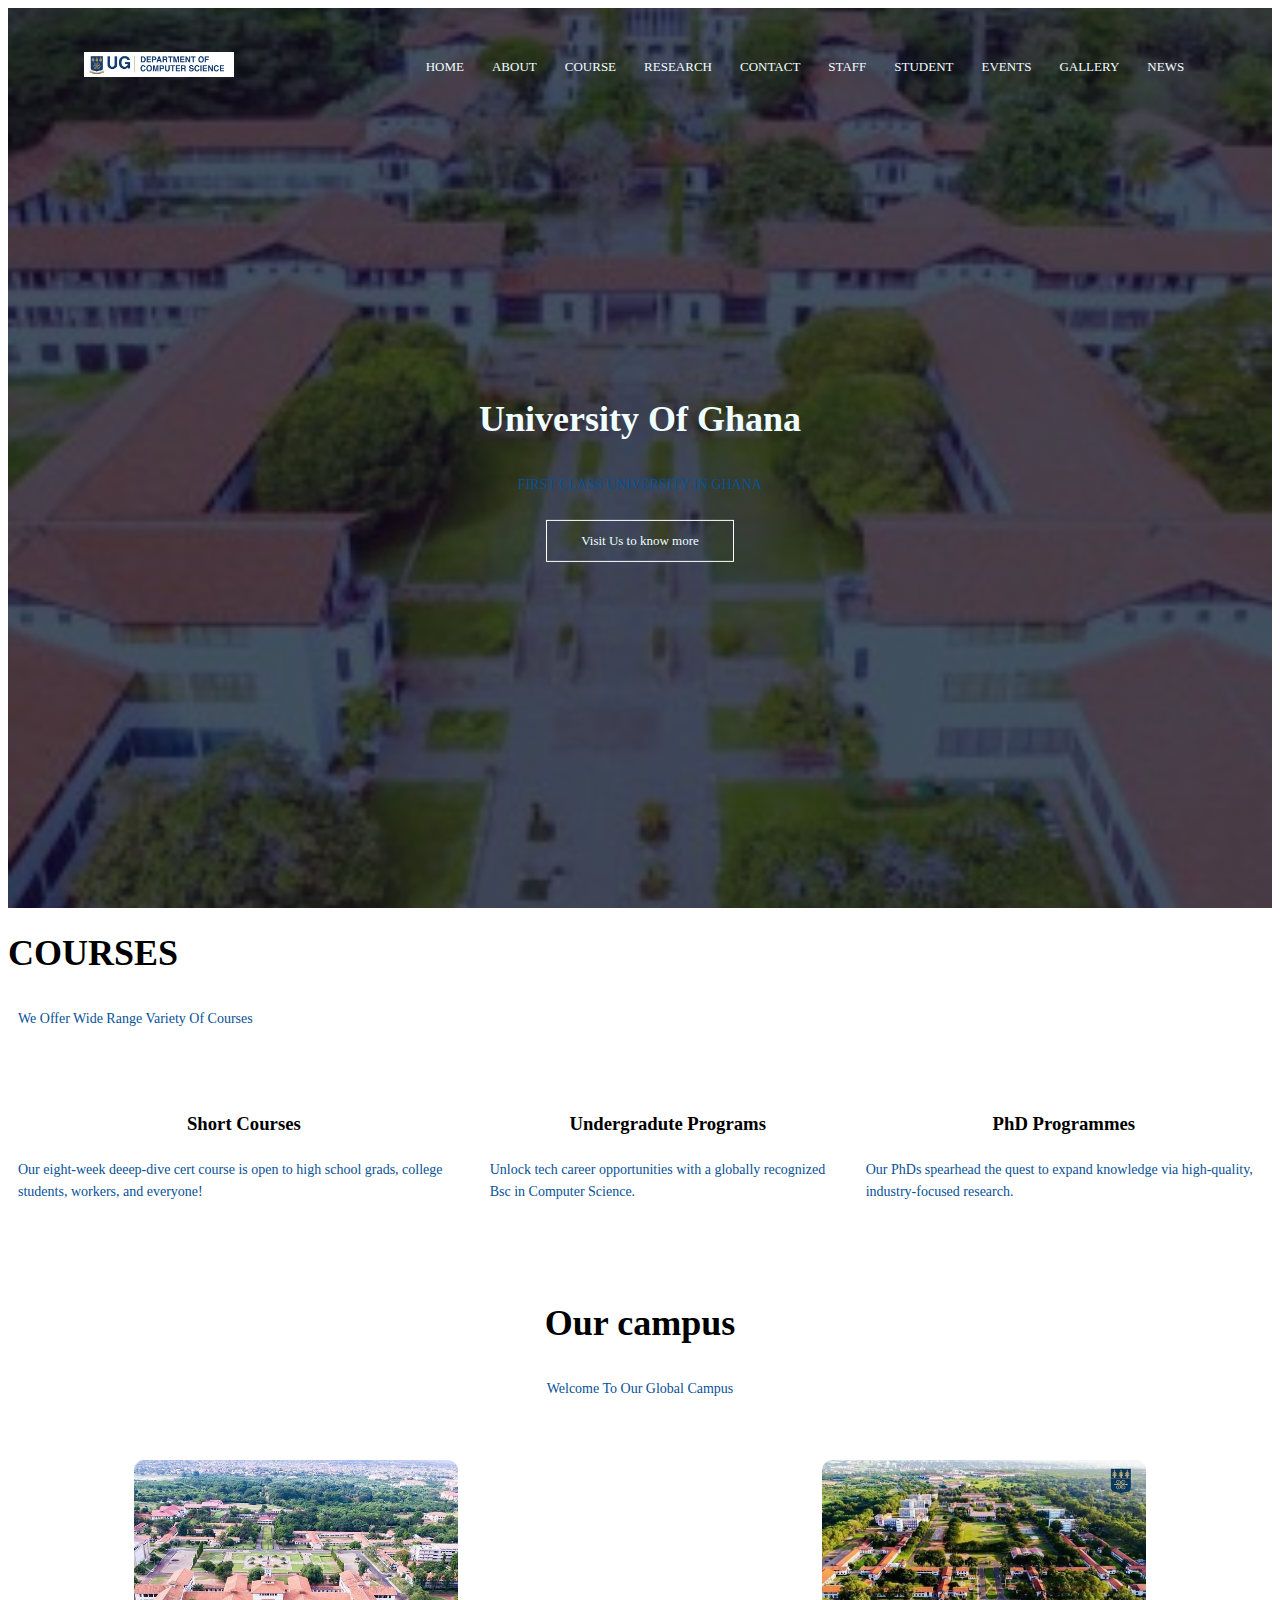
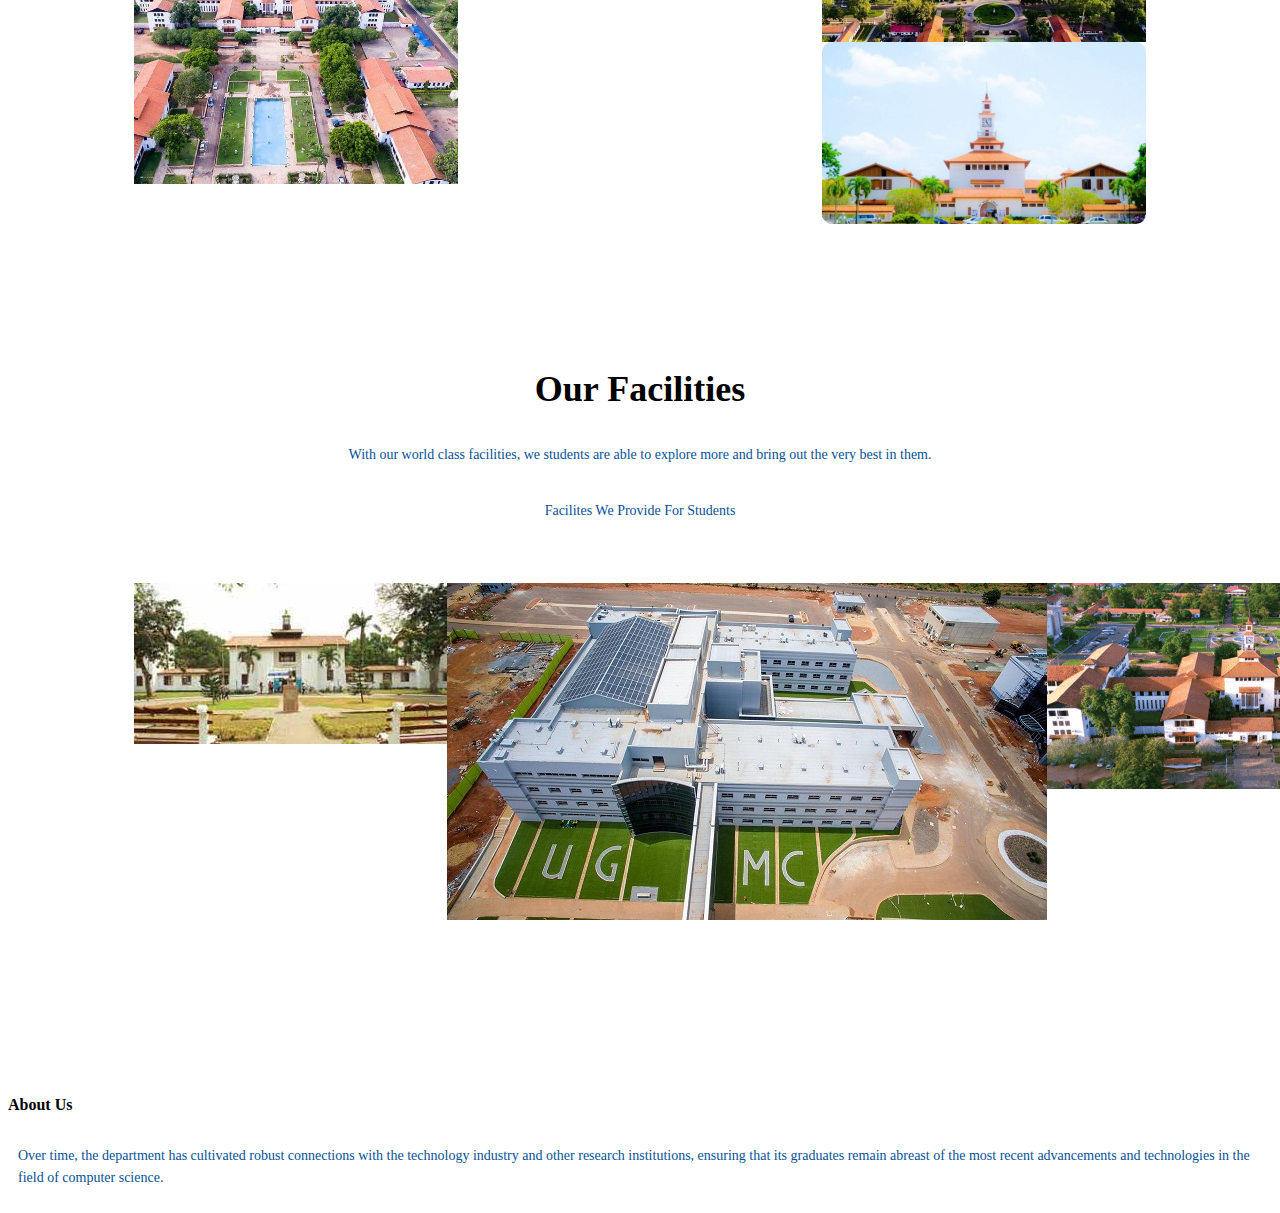
<file: INDEX.html>
<!DOCTYPE html>
<html>
    <head>
        <meta name="viewpoint" content="width=device-width, intial-scales=1.0">
        <title>UNIVERSITY OF GHANA WEBSITE</title>
        <link rel="stylesheet" href="style.css">
    </head>
    <body>
        <section class="header">
            <nav>
                <a href="INDEX.html"><img src="cs department.png"></a>
                <div class="nav-links">
                    <ul>
                        <li><a href="INDEX.html">HOME</a></li>
                        <li><a href="ABOUT.html">ABOUT</a></li>
                        <li><a href="COURSE.html">COURSE</a></li>
                        <li><a href="RESEARCH.html">RESEARCH</a></li>
                        <li><a href="CONTACT.html">CONTACT</a></li>
                        <li><a href="STAFF.html">STAFF</a></li>
                        <li><a href="STUDENTS.html">STUDENT</a></li>
                        <li><a href="EVENT.html">EVENTS</a></li>
                        <li><a href="GALLERY.html">GALLERY</a></li>
                        <li><a href="NEWS.html">NEWS</a></li>
                    </ul>
                </div>
            </nav>
            <div class="text-box">
                <h1>University Of Ghana</h1>
                <p>FIRST CLASS UNIVERSITY IN GHANA</p>
                <a href="" class="hero-btn">Visit Us to know more</a>
            </div>
        </section>
        <section class="COURSE">
            <h1>COURSES</h1>
            <p>We Offer Wide Range Variety Of Courses</p>
            <div class="row">
                <div class="Course-Col">
                    <h3>Short Courses</h3>
                    <P>Our eight-week deeep-dive cert course is open to high school grads, college students, workers, and everyone!</P>
                </div>
                <div class="Course-Col">
                    <h3>Undergradute Programs</h3>
                    <p>Unlock tech career opportunities with a globally recognized Bsc in Computer Science.</p>
                </div>
                <div class="Course-Col">
                    <h3>PhD Programmes</h3>
                    <p>Our PhDs spearhead the quest to expand knowledge via high-quality, industry-focused research.</p>
                </div>
            </div>
        </section>
        <section class="campus">
            <h1>Our campus</h1>
            <p>Welcome To Our Global Campus</p>
            <div class="row">
                <div class="campus-col">
                    <img src="campus1.jpg" alt="">
                    <div class="layer">
                        <h3>LEGON</h3>
                    </div>
                </div>
                <div class="campus-col">
                    <img src="The-University-of-Ghana.jpg" alt="">
                    <div class="layer">
                        <h3>LEGON</h3>
                    </div>
                <div class="campus-col">
                    <img src="University-of-Ghana-Legon.jpg" alt=""> 
                    <div class="layer">
                        <h3>LEGON</h3>
                    </div>
                </div>
            </div>
        </section>
    <section class="facilities">
        <h1>Our Facilities</h1>
        <P>With our world class facilities, we students are able to explore more and bring out the very best in them.</P>
        <p>Facilites We Provide For Students</p>
        <div class="row">
            <div class="facilities-col">
                <img src="images1.jpg">
            </div>
            <div class="facilities-col">
                <img src="ugmceee.jpg">
            </div>
            <div class="facilities-col">
                <img src="facilities1.png">
            </div>
        </div>
    </section>
    <section class="footer">
        <h4 >About Us</h4>
        <P>Over time, the department has cultivated robust connections with the technology industry and other research institutions, ensuring that its graduates remain abreast of the most recent advancements and technologies in the field of computer science.</P>
    </section>
    </body>
</html>
</file>
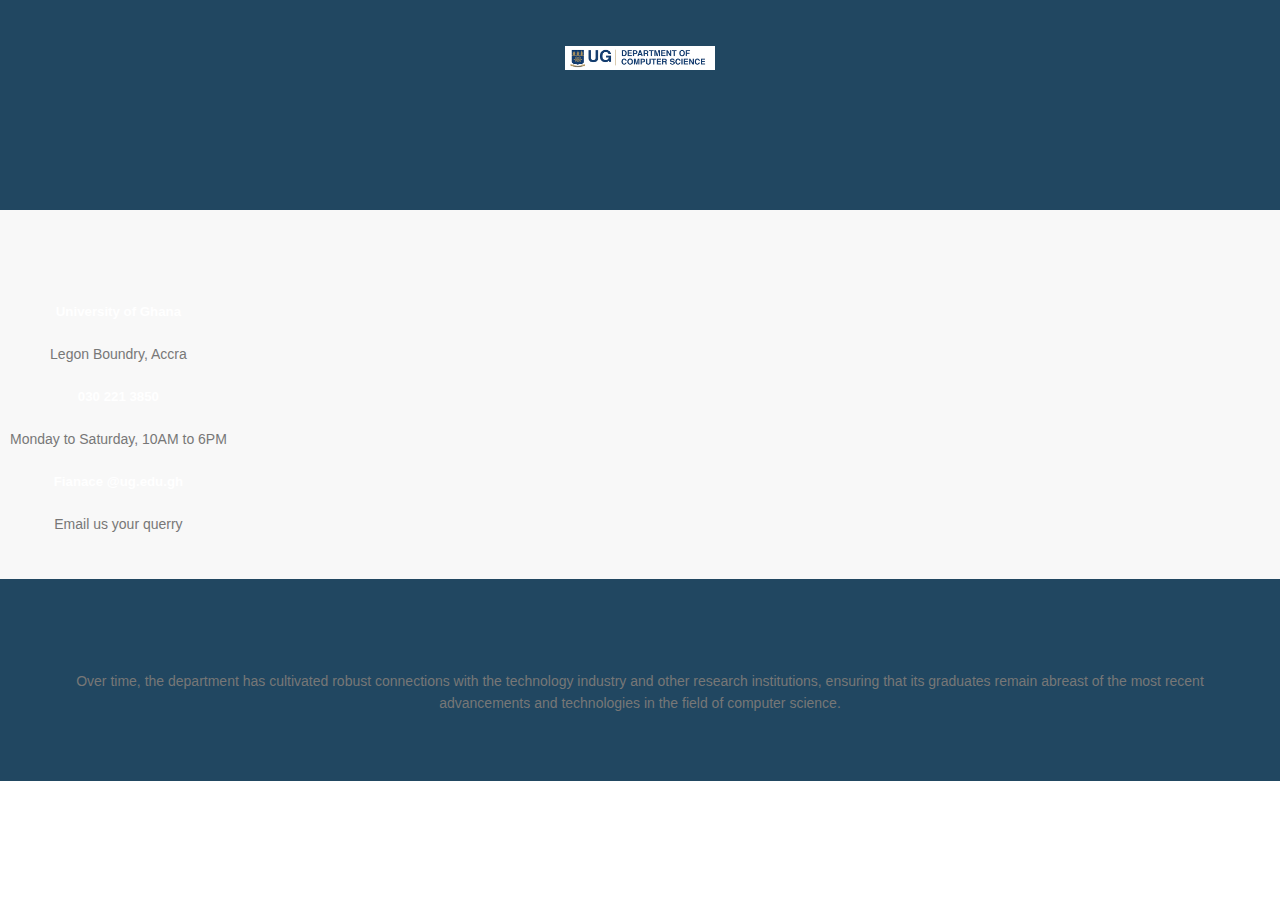
<file: CONTACT.html>
<!DOCTYPE html>
<html>
    <head>
        <meta name = "viewpoint" content="width=device-width, initial-scale=1.0">
        <title>University of Ghana website </title>
        <link rel="stylesheet"href="style.css">
        <link rel="stylesheet" href="https://cdnjs.cloudflare.com/ajax/libs/font-awesome/6.4.2/css/all.min.css" integrity="sha512-z3gLpd7yknf1YoNbCzqRKc4qyor8gaKU1qmn+CShxbuBusANI9QpRohGBreCFkKxLhei6S9CQXFEbbKuqLg0DA==" crossorigin="anonymous" referrerpolicy="no-referrer" />
    </head>
    <body>
        <style>
            body {
    font-family: 'Arial', sans-serif;
    margin: 0;
    padding: 0;
    box-sizing: border-box;
}

.sub-header3 {
    background-color: #214761; 
    color: white;
    text-align: center;
    padding: 20px 0;
}

.sub-header3 nav {
    display: inline-block;
}


.contact-us {
    background-color: #f8f8f8; 
    padding: 20px 0;
}

.contact-col {
    text-align: center;
    color: white;
}

.contact-col i {
    color: #214761; 
    font-size: 24px;
}

.contact-col h5 {
    margin: 10px 0;
}

.footer {
    background-color: #214761; 
    color: white;
    padding: 20px;
    text-align: center;
}

.icons i {
    margin: 0 10px;
    font-size: 20px;
}


h1, h4 {
    color: #214761; 
}

.contact-us p, .footer p {
    color: #777; 
}

        </style>

        <section class="sub-header3">
<nav>
    <a href="index.html"><img src="cs department.png"></a>
</nav>
    <h1>Contact Us</h1>
        </section>


        <section class="contact-us">
            <div class="row">
                <div class="contact-col">
                    <div>
                        <i class="fa-solid fa-house"></i>
                        <span>
                            <h5>University of Ghana</h5>
                            <p>Legon Boundry, Accra</p>
                        </span>
                </div>
                <div>
                    <i class="fa-solid fa-phone"></i>
                    <span>
                        <h5>030 221 3850</h5>
                        <p>Monday to Saturday, 10AM to 6PM</p>
                    </span>
            </div>
            <div>
                <i class="fa-solid fa-envelope"></i>
                <span>
                    <h5>Fianace @ug.edu.gh</h5>
                    <p>Email us your querry</p>
                </span>
        </div>
                <div class="contact-col">

            </div>
        </section>



        <section class="footer">
            <h4>About Us</h4>
            <p>Over time, the department has cultivated robust connections with the technology industry and other research institutions, ensuring that its graduates remain abreast of the most recent advancements and technologies in the field of computer science.</p>
            <div class="icons">
                <i class="fa-brands fa-x-twitter"></i>
                <i class="fa-brands fa-facebook"></i>
                <i class="fa-brands fa-instagram"></i>
                <i class="fa-brands fa-linkedin"></i>
            </div>
        </section>
            </body>
        </html>
</file>
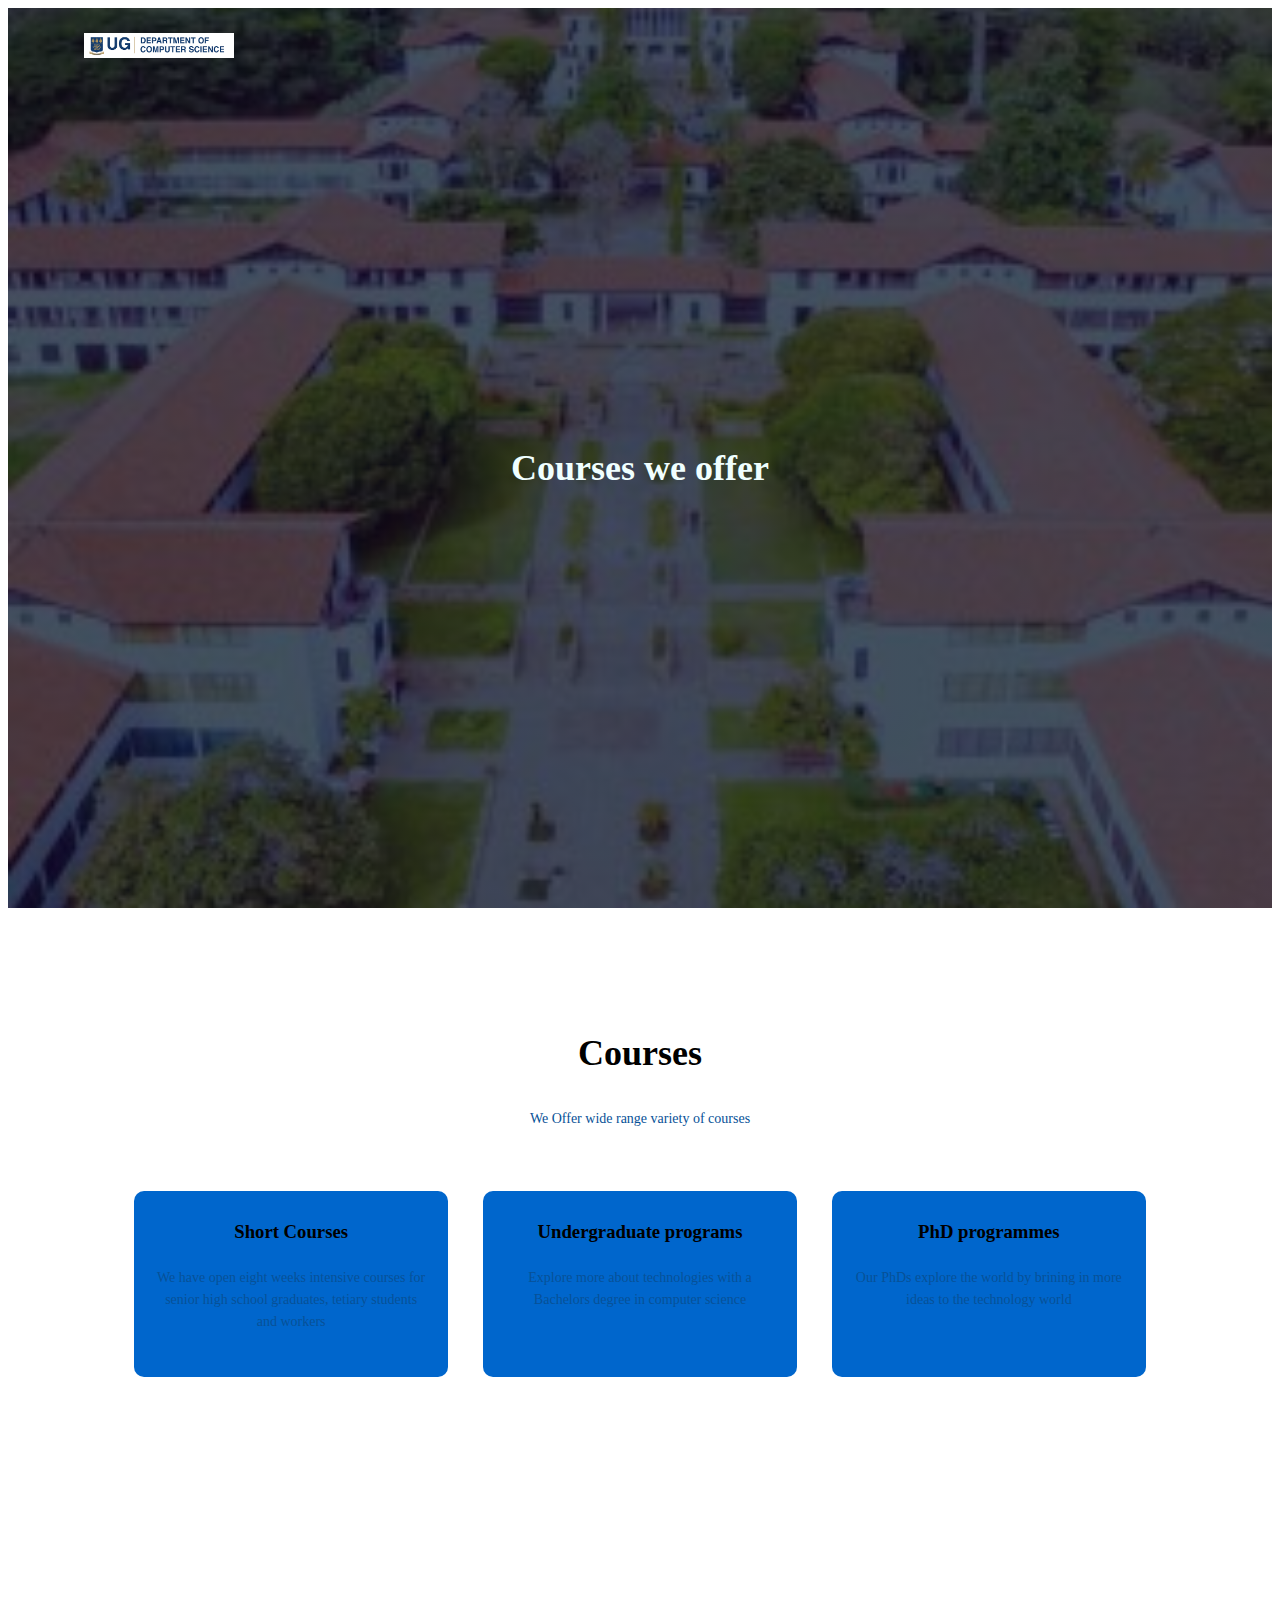
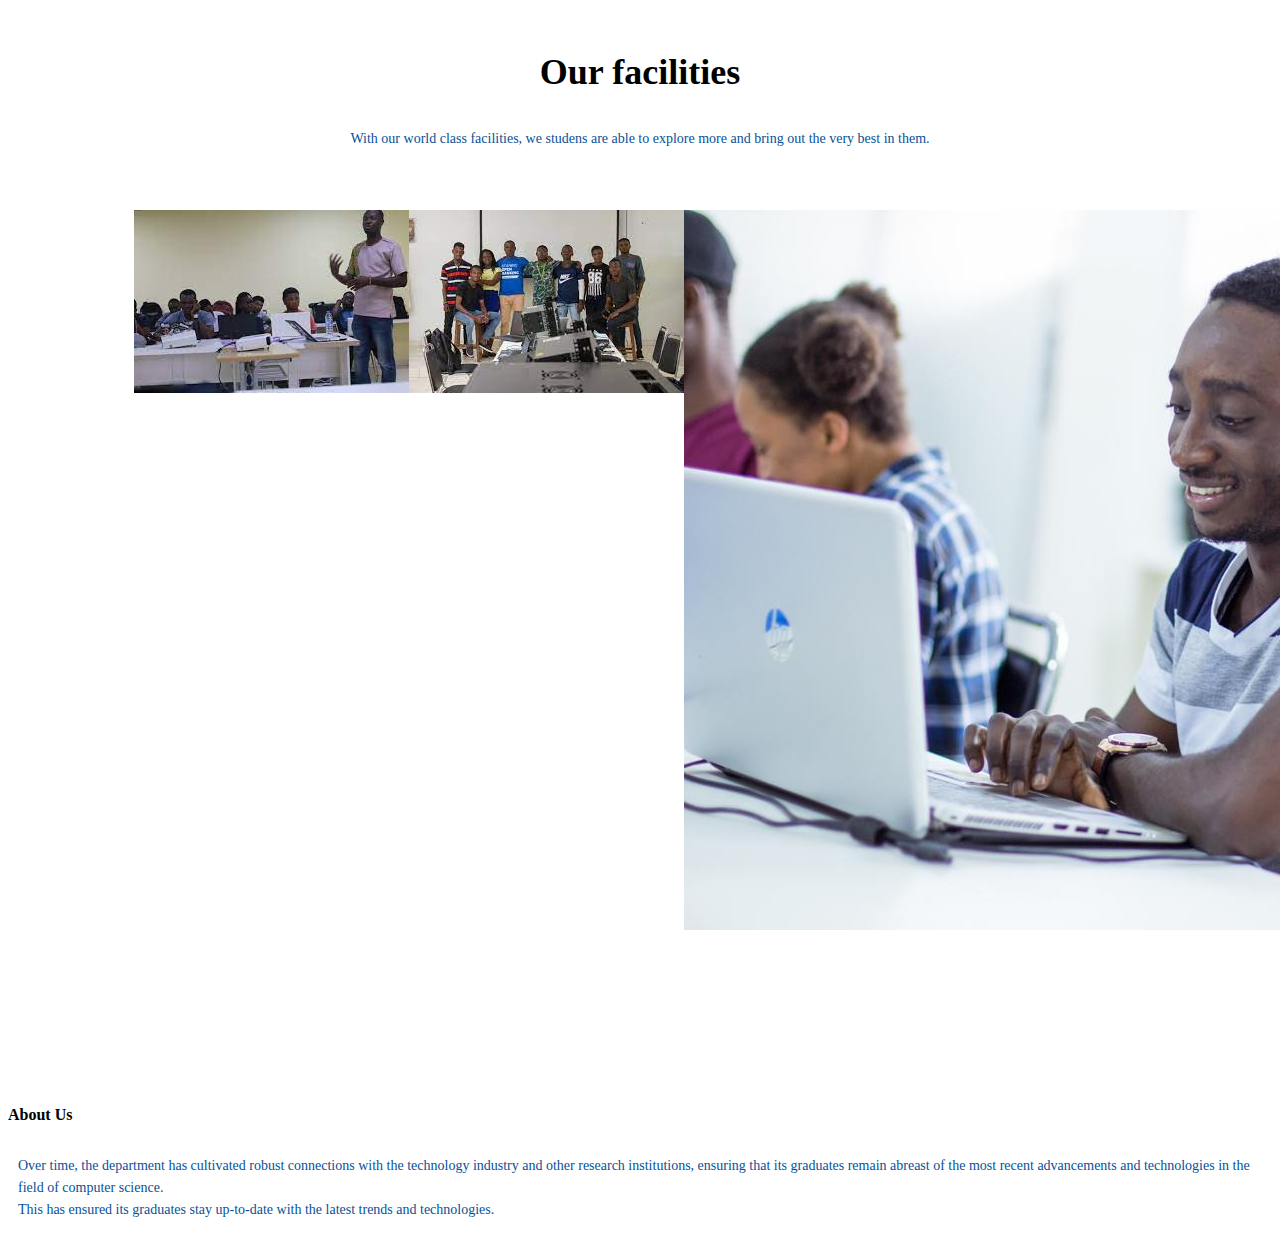
<file: COURSE.html>
<!DOCTYPE html>
<html>
    <head>
        <meta name = "viewpoint" content="width=device-width, initial-scale=1.0">
        <title>University of Ghana website </title>
        <link rel="stylesheet"href="style.css">
        
        <link rel="stylesheet" href="https://cdnjs.cloudflare.com/ajax/libs/font-awesome/6.4.2/css/all.min.css" integrity="sha512-z3gLpd7yknf1YoNbCzqRKc4qyor8gaKU1qmn+CShxbuBusANI9QpRohGBreCFkKxLhei6S9CQXFEbbKuqLg0DA==" crossorigin="anonymous" referrerpolicy="no-referrer" />
    </head>
    <body>


        <section class="header">
<nav>
    <a href="index.html"><img src="cs department.png"></a>
</nav>
<div class="text-box">
    <h1>Courses we offer</h1>

</div>
        </section>




    </section>
    <section class="Course">
        <h1>Courses</h1>
        <p>We Offer wide range variety of courses</p>

        <div class="row">
            <div class="Course-col">
            <h3>Short Courses</h3>
            <p>We have open eight weeks intensive courses for senior high school graduates, tetiary students and workers</p>
            </div>
            <div class="Course-col">
                <h3>Undergraduate programs</h3>
                <p>Explore more about technologies with a Bachelors degree in computer science </p>
                </div>
                <div class="Course-col">
                    <h3>PhD programmes </h3>
                    <p>Our PhDs explore the world by brining in more ideas to the technology world</p>
                    </div>
        </div>
    </section>



    <section class="facilities">
        <h1>Our facilities</h1>
        <p>With our world class facilities, we studens are able to explore more and bring out the very best in them.</p>
        <div class="row">
            <div class="facilities-col">
                <img src="image1.jpg">
            </div>
            <div class="facilities-col">
                <img src="image2.jpg">
            </div>
            <div class="facilities-col">
                <img src="image3.jpeg">
            </div>
        </div>
    </section>


        <section class="footer">
            <h4>About Us</h4>
            <p>Over time, the department has cultivated robust connections with the technology industry and other research institutions, ensuring that its graduates remain abreast of the most recent advancements and technologies in the field of computer science.<br>This has ensured its graduates stay up-to-date with the latest trends and technologies.</p>
            <div class="icons">
                <i class="fa-brands fa-x-twitter"></i>
                <i class="fa-brands fa-facebook"></i>
                <i class="fa-brands fa-instagram"></i>
                <i class="fa-brands fa-linkedin"></i>            </div>
        </section>
            </body>
        </html>
</file>
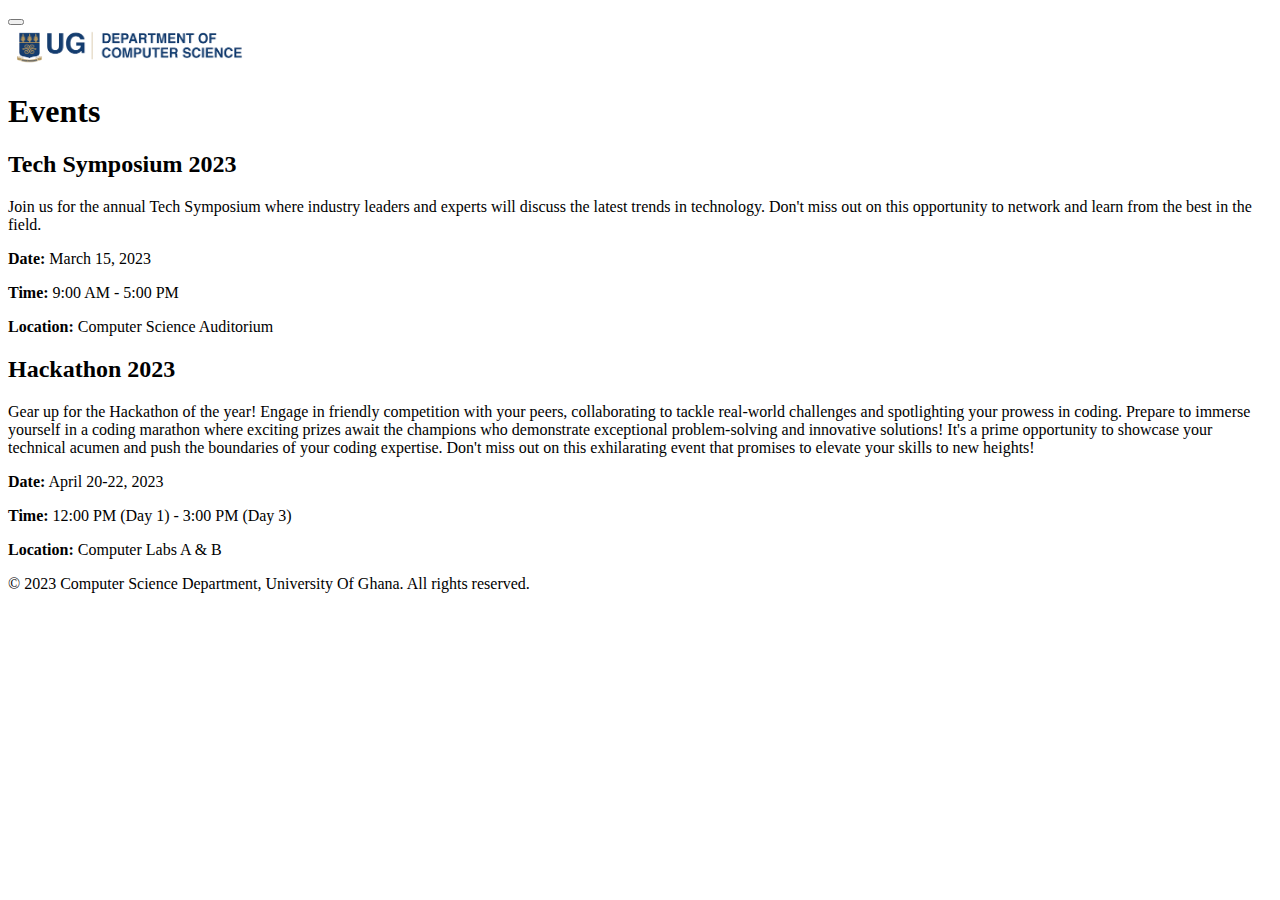
<file: EVENT.html>
<!DOCTYPE html>
<html lang="en">
<head>
    <meta charset="UTF-8">
    <meta name="viewport" content="width=device-width, initial-scale=1.0, shrink-to-fit=no">
    <meta name="description" content="Department Of Computer Science University Of Ghana, Legon - Events">
    <meta name="keywords" content="Department Of Computer Science University Of Ghana, Legon, Events">   
    <title>UG | Department Of Computer Science - Events</title>
</head>
<body>
    <button type="button" id="mobile-nav-toggle">
        <i class="lnr lnr-menu"></i>
    </button>
    <header id="header" class="header-scrolled">
        <div class="header-top">
            <div class="container">
                <div class="row text-center"></div>
            </div>
        </div>
        <div class="container main menu">
            <div class="row align-items center justify-content-between d-flex">
                <div id="logo">
                    <a href="cs department.png">
                        <img src="cs department.png" style="width: 250px;" alt="Department Logo">
                    </a>
                </div>
            </div>
        </div>
    </header>

    <section class="banner-area relative about-banner" id="home">
        <div class="overlay overlay-bg"></div>
        <div class="container">
            <div class="row d-flex align-items-center justify-content-between">
                <div class="about-content col-lg-12">
                    <h1 class="text-white">Events</h1>
                    <p class="text-white link-nav">
                        <span class="lnr lnr-arrow-right"></span>
                    </p>
                </div>
            </div>
        </div>
    </section>

    <section class="info-area pb-10">
        <div class="container about-welcome">
                <h2 class="event-title">Tech Symposium 2023</h2>
                <p class="event-details">Join us for the annual Tech Symposium where industry leaders and experts will discuss the latest trends in technology. Don't miss out on this opportunity to network and learn from the best in the field.</p>
                <p class="event-details"><strong>Date:</strong> March 15, 2023</p>
                <p class="event-details"><strong>Time:</strong> 9:00 AM - 5:00 PM</p>
                <p class="event-details"><strong>Location:</strong> Computer Science Auditorium</p>
        
                <h2 class="event-title">Hackathon 2023</h2>
                <p class="event-details">Gear up for the Hackathon of the year! Engage in friendly competition with your peers, collaborating to tackle real-world challenges and spotlighting your prowess in coding. Prepare to immerse yourself in a coding marathon where exciting prizes await the champions who demonstrate exceptional problem-solving and innovative solutions! It's a prime opportunity to showcase your technical acumen and push the boundaries of your coding expertise. Don't miss out on this exhilarating event that promises to elevate your skills to new heights!</p>
                <p class="event-details"><strong>Date:</strong> April 20-22, 2023</p>
                <p class="event-details"><strong>Time:</strong> 12:00 PM (Day 1) - 3:00 PM (Day 3)</p>
                <p class="event-details"><strong>Location:</strong> Computer Labs A & B</p>
        
            <footer>
                <p>© 2023 Computer Science Department, University Of Ghana. All rights reserved.</p>
            </footer>
        </div>
    </section>
</body>
</html>
</file>
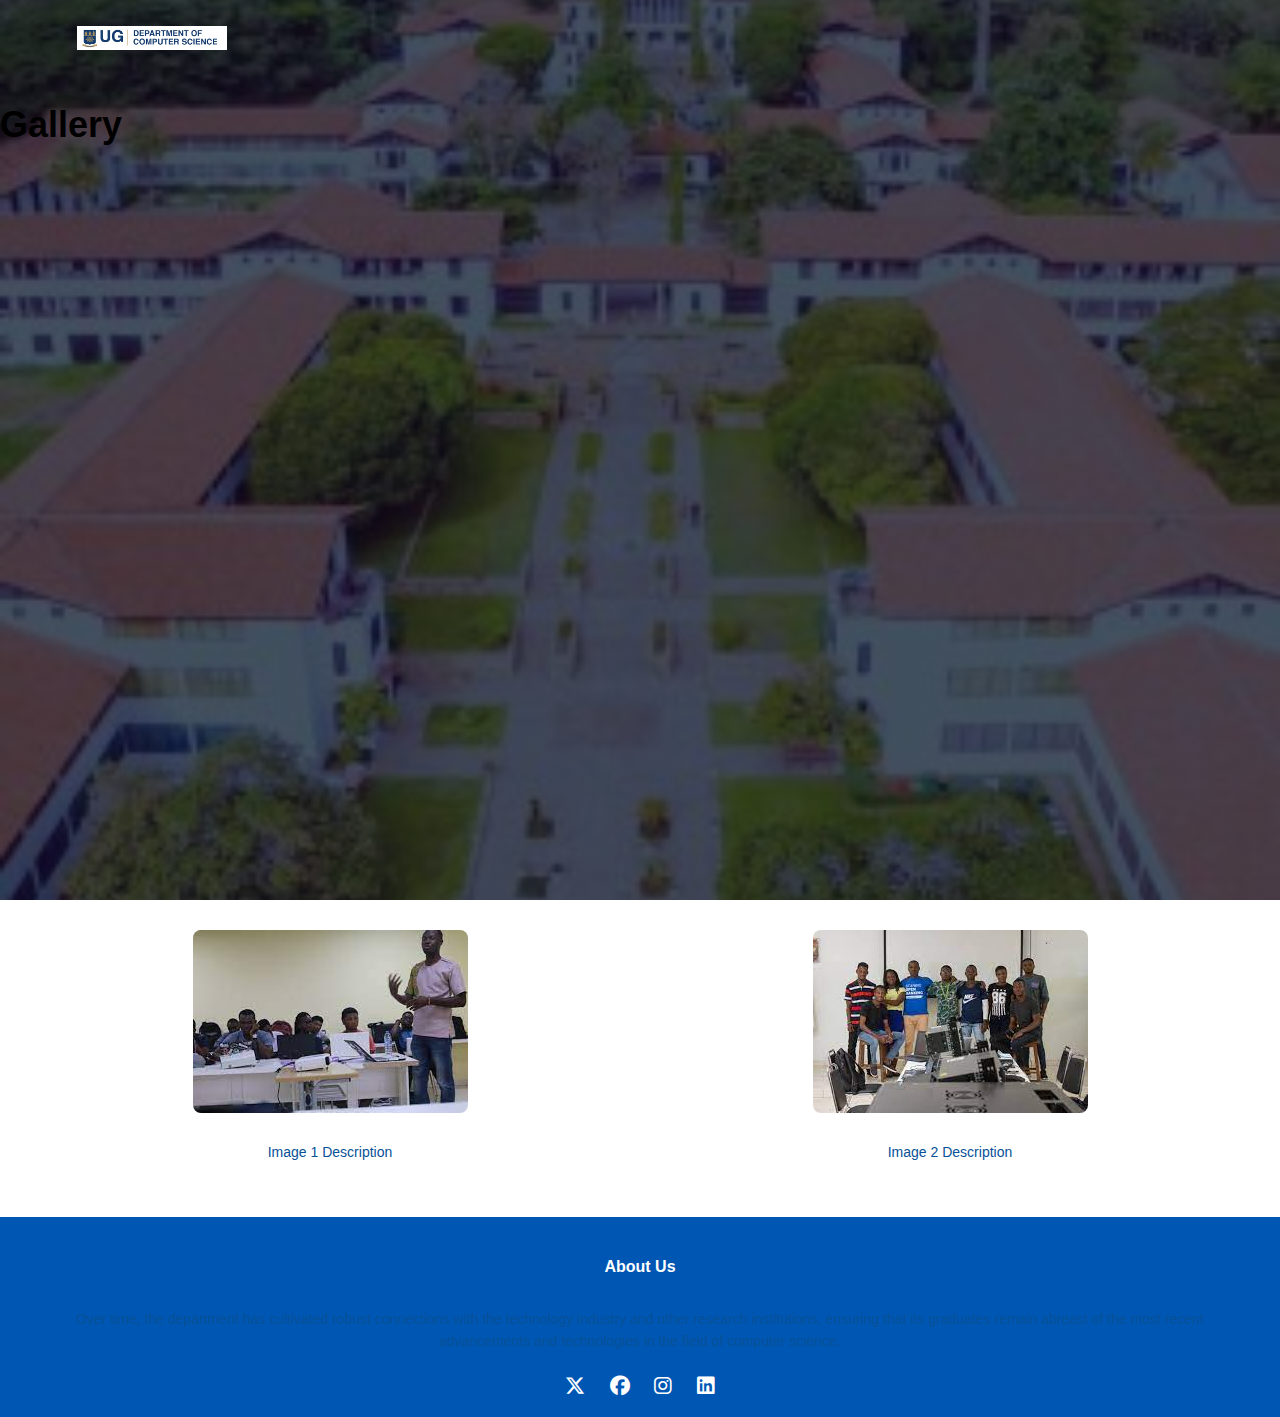
<file: GALLERY.html>
<!DOCTYPE html>
<html lang="en">
<head>
    <meta name="viewport" content="width=device-width, initial-scale=1.0">
    <title>University of Ghana Gallery</title>
    <link rel="stylesheet" href="style.css">
    <link rel="stylesheet" href="https://cdnjs.cloudflare.com/ajax/libs/font-awesome/6.4.2/css/all.min.css"/>
</head>
<body>

    <style>
        body {
    font-family: 'Arial', sans-serif;
    margin: 0;
    padding: 0;
    box-sizing: border-box;
}

.sub-header3 {
    background-color: #0056b3;
    color: rgb(27, 26, 26);
    text-align: center;
    padding: 20px 0;
}

.sub-header3 nav {
    display: inline-block;
}

.sub-header3 img {
    width: 50px;
    height: 50px;
}

.gallery {
    display: flex;
    flex-wrap: wrap;
    justify-content: space-around;
    padding: 20px;
}

.gallery-item {
    margin: 10px;
    text-align: center;
}

.gallery-item img {
    max-width: 100%;
    border-radius: 8px;
}

.footer {
    background-color: #0056b3;
    color: white;
    padding: 20px;
    text-align: center;
}

.icons i {
    margin: 0 10px;
    font-size: 20px;
}

    </style>

<section class="header">
    <nav>
        <a href="index.html"><img src="cs department.png"></a>
    </nav>
    <h1>Gallery</h1>
</section>

<section class="gallery">
    <!-- Add your gallery content here -->
    <div class="gallery-item">
        <img src="image1.jpg" alt="Image 1">
        <p>Image 1 Description</p>
    </div>
    <div class="gallery-item">
        <img src="image2.jpg" alt="Image 2">
        <p>Image 2 Description</p>
    </div>
    <!-- Add more gallery items as needed -->
</section>

<section class="footer">
    <h4>About Us</h4>
    <p>Over time, the department has cultivated robust connections with the technology industry and other research institutions, ensuring that its graduates remain abreast of the most recent advancements and technologies in the field of computer science.</p>
    <div class="icons">
        <i class="fa-brands fa-x-twitter"></i>
        <i class="fa-brands fa-facebook"></i>
        <i class="fa-brands fa-instagram"></i>
        <i class="fa-brands fa-linkedin"></i>
    </div>
</section>

</body>
</html>
</file>
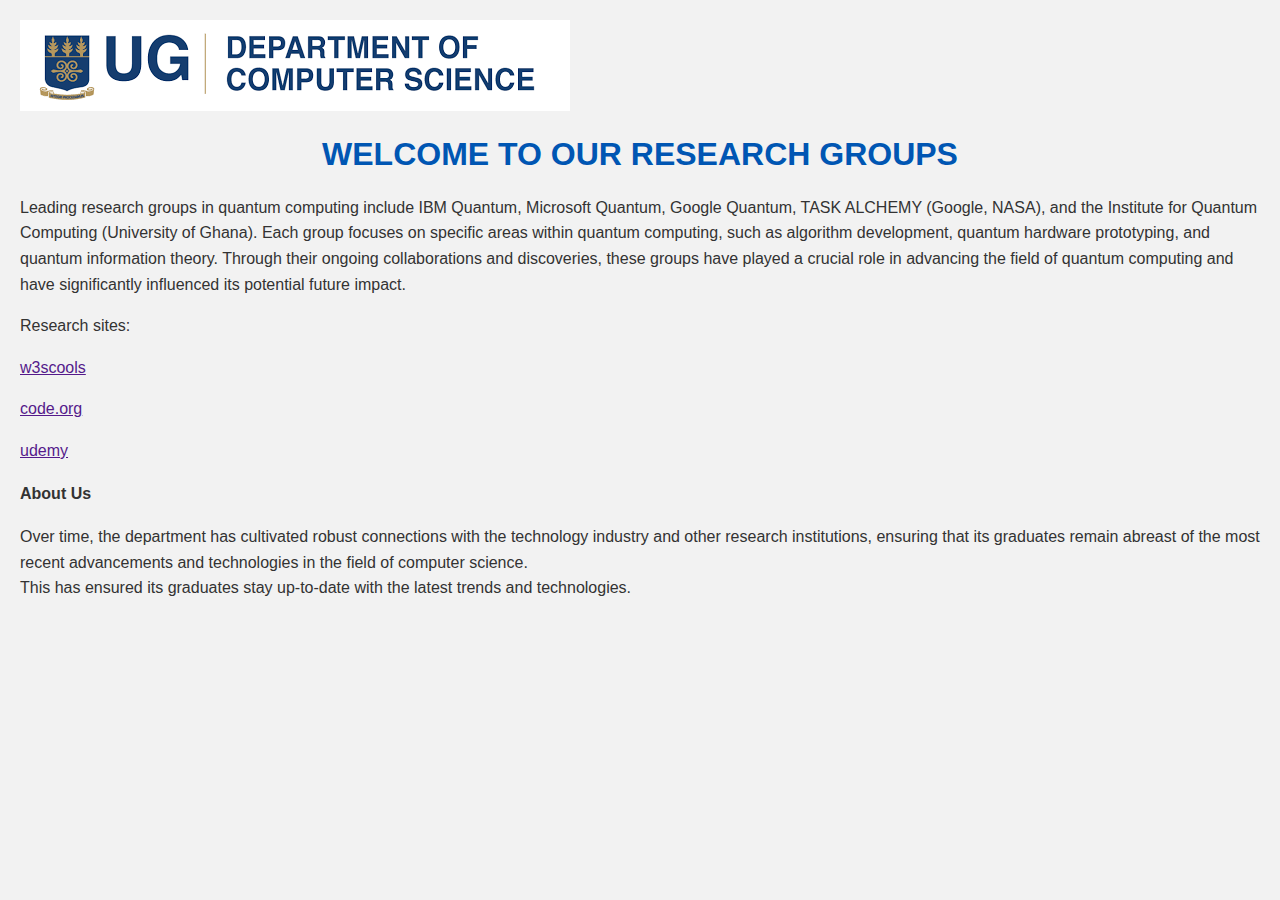
<file: RESEARCH.html>
<!DOCTYPE html>
<html>
    <!DOCTYPE html>
<html>
    <head>
        <meta name = "viewpoint" content="width=device-width, initial-scale=1.0">
        <title>University of Ghana website </title>
        <style>
            body {
                font-family: Arial, sans-serif;
                margin: 20px;
                background-color: #f2f2f2; 
                color: #333; 
            }
            h1 {
                color: #0056b3; 
            }
            h2 {
                color: #1a1a1a; 
            }
            p {
                line-height: 1.6;
            }
            .container {
                background-color: #fff; 
                padding: 20px;
                margin-bottom: 20px;
                border-radius: 8px;
            }
        </style>
    </head>
    <a href="index.html"><img src="cs department.png"></a>
</nav>
    </section>





    <section class="research">
        <div class="row">
            <div class="research-col">
            <h1 style="text-align: center;">WELCOME TO OUR RESEARCH GROUPS</h1>
            <p>Leading research groups in quantum computing include IBM Quantum, Microsoft Quantum, Google Quantum, TASK ALCHEMY (Google, NASA), and the Institute for Quantum Computing (University of Ghana). Each group focuses on specific areas within quantum computing, such as algorithm development, quantum hardware prototyping, and quantum information theory. Through their ongoing collaborations and discoveries, these groups have played a crucial role in advancing the field of quantum computing and have significantly influenced its potential future impact.</p>
            <p>Research sites:</p>
            <p><a href="">w3scools</a></p>
            <p><a href="">code.org</a></p>
            <p><a href="">udemy</a></p>
            </div>
            <div class="research-col"></div>
        </div>
    
    </section>        
    





        <section class="footer">
            <h4>About Us</h4>
            <p>Over time, the department has cultivated robust connections with the technology industry and other research institutions, ensuring that its graduates remain abreast of the most recent advancements and technologies in the field of computer science.<br>This has ensured its graduates stay up-to-date with the latest trends and technologies.</p>
            <div class="icons">
                <i class="fa-brands fa-x-twitter"></i>
                <i class="fa-brands fa-facebook"></i>
                <i class="fa-brands fa-instagram"></i>
                <i class="fa-brands fa-linkedin"></i>   
            </div>
        </section>
            </body>
        </html>
</file>
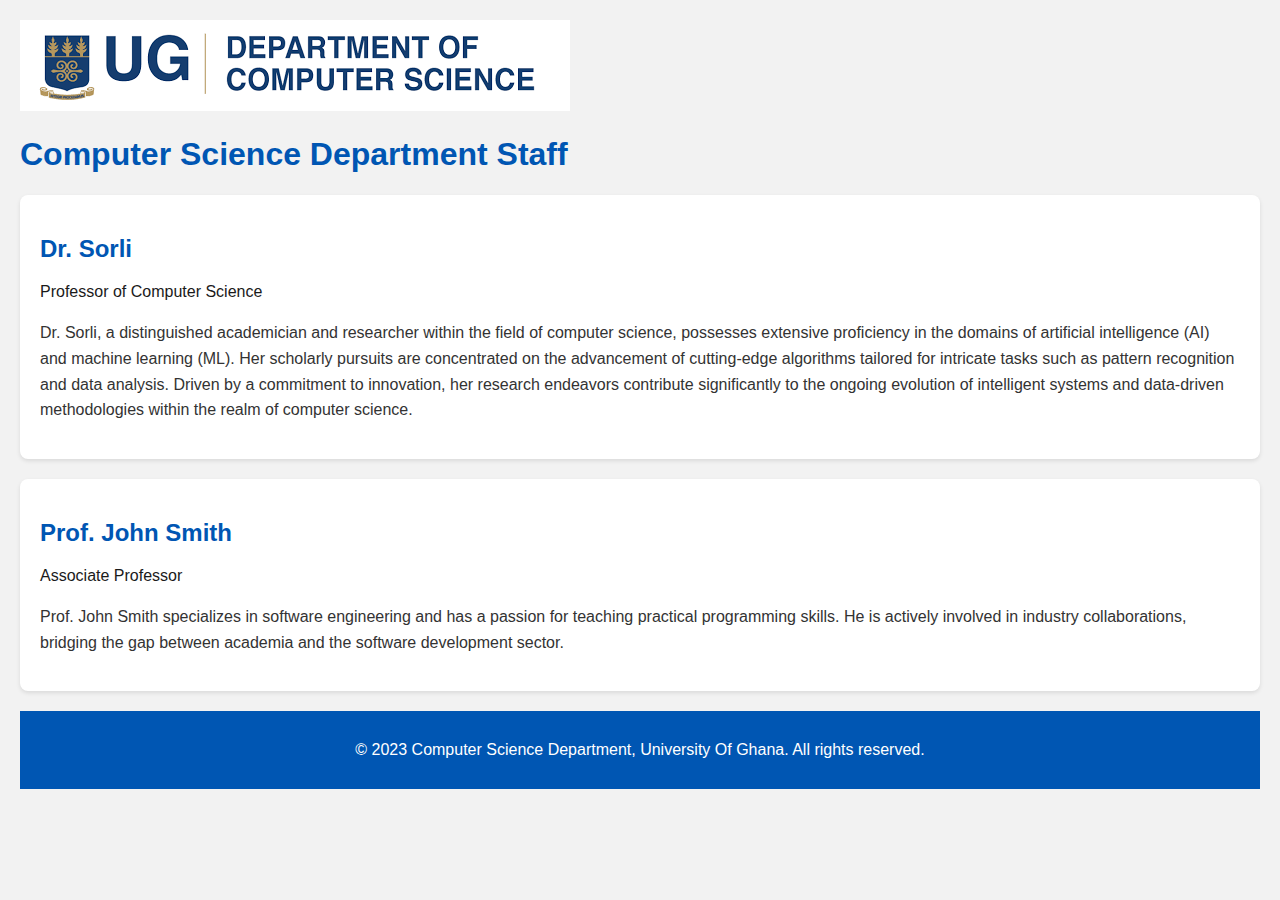
<file: STAFF.html>
<!DOCTYPE html>
<html lang="en">
<head>
    <meta charset="UTF-8">
    <meta name="viewport" content="width=device-width, initial-scale=1.0">
    <title>Computer Science Department Staff</title>
    <body>
        <nav>
            <a href="INDEX.html"><img src="cs department.png"></a>
        </nav>
    </body>
    <style>
        body {
            font-family: Arial, sans-serif;
            margin: 20px;
            background-color: #f2f2f2; 
            color: #333; 
        }
        h1 {
            color: #0056b3; 
        }
        h2 {
            color: #1a1a1a; 
        }
        p {
            line-height: 1.6;
        }
        .staff-profile {
            background-color: #fff; 
            padding: 20px;
            margin-bottom: 20px;
            border-radius: 8px;
            box-shadow: 0 2px 4px rgba(0, 0, 0, 0.1);
        }
        .staff-name {
            color: #0056b3; 
            font-size: 24px;
            margin-bottom: 10px;
        }
        .staff-position {
            color: #1a1a1a; 
        }
        footer {
            margin-top: 20px;
            background-color: #0056b3; 
            padding: 10px;
            text-align: center;
            color: #fff; 
        }
    </style>
</head>
<body>

    <h1>Computer Science Department Staff</h1>

    <div class="staff-profile">
        <h2 class="staff-name">Dr. Sorli</h2>
        <p class="staff-position">Professor of Computer Science</p>
        <p>Dr. Sorli, a distinguished academician and researcher within the field of computer science, possesses extensive proficiency in the domains of artificial intelligence (AI) and machine learning (ML). Her scholarly pursuits are concentrated on the advancement of cutting-edge algorithms tailored for intricate tasks such as pattern recognition and data analysis. Driven by a commitment to innovation, her research endeavors contribute significantly to the ongoing evolution of intelligent systems and data-driven methodologies within the realm of computer science.</p>
    </div>

    <div class="staff-profile">
        <h2 class="staff-name">Prof. John Smith</h2>
        <p class="staff-position">Associate Professor</p>
        <p>Prof. John Smith specializes in software engineering and has a passion for teaching practical programming skills. He is actively involved in industry collaborations, bridging the gap between academia and the software development sector.</p>
    </div>

    <footer>
        <p>© 2023 Computer Science Department, University Of Ghana. All rights reserved.</p>
    </footer>

</body>
</html>
</file>
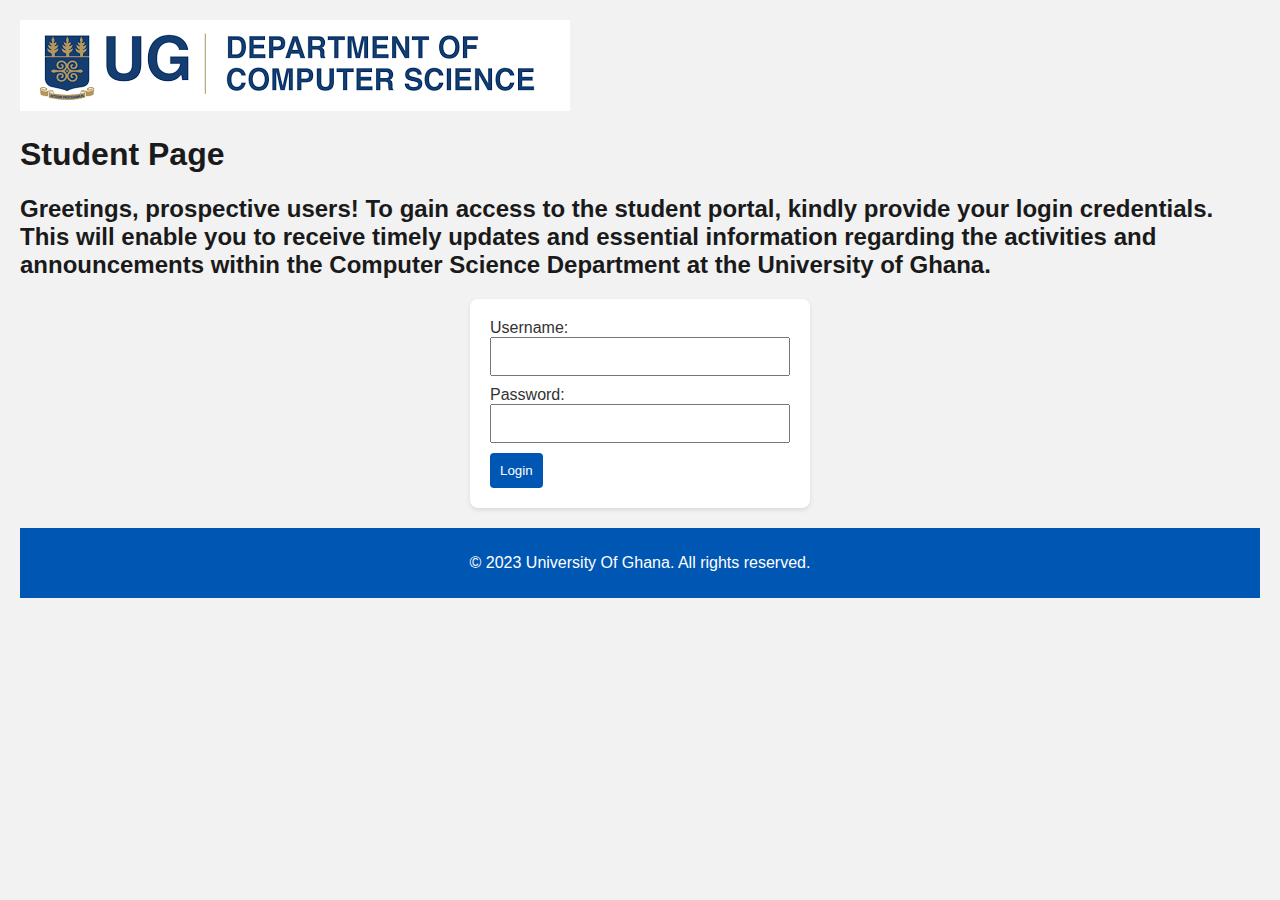
<file: STUDENTS PAGE.html>
<!DOCTYPE html>
<html lang="en">
<head>
    <meta charset="UTF-8">
    <meta name="viewport" content="width=device-width, initial-scale=1.0">
    <title>Student Page</title>
    <body>
        <nav>
            <a href="INDEX.html"><img src="cs department.png"></a>
        </nav>
    </body>
    <style>
        body {
            font-family: Arial, sans-serif;
            margin: 20px;
            background-color: #f2f2f2; 
            color: #333; 
        }
        h1, h2 {
            color: #1a1a1a; 
        }
        form {
            max-width: 300px;
            margin: 20px auto;
            padding: 20px;
            background-color: #fff;
            border-radius: 8px;
            box-shadow: 0 2px 4px rgba(0, 0, 0, 0.1);
        }
        input {
            width: 100%;
            padding: 10px;
            margin-bottom: 10px;
            box-sizing: border-box;
        }
        button {
            background-color: #0056b3;
            color: #fff;
            padding: 10px;
            border: none;
            border-radius: 4px;
            cursor: pointer;
        }
        button:hover {
            background-color: #003366;
        }
        footer {
            margin-top: 20px;
            background-color: #0056b3; 
            padding: 10px;
            text-align: center;
            color: #fff; 
        }
    </style>
</head>
<body>

    <h1>Student Page</h1>
    <h2>Greetings, prospective users! To gain access to the student portal, kindly provide your login credentials. This will enable you to receive timely updates and essential information regarding the activities and announcements within the Computer Science Department at the University of Ghana.</h2>

    <form id="loginForm">
        <label for="username">Username:</label>
        <input type="text" id="username" name="username" required>

        <label for="password">Password:</label>
        <input type="password" id="password" name="password" required>

        <button type="button" onclick="login()">Login</button>
    </form>

    <footer>
        <p>© 2023 University Of Ghana. All rights reserved.</p>
    </footer>

    <script>
        function login() {
            
            ("Login successful!");
        }
    </script>

</body>
</html>
</file>
<file: style.css>
{
    margin: 0;
    padding: 0;
}
.header{
    min-height: 100vh;
    width: 100%;
    background-image:linear-gradient(rgba(4,9,30,0.7),rgba(4,9,30,0.7)),url(Vandals.jpg);
    background-position: center;
    background-size: cover;
    position: relative;
}
nav{
    display: flex;
    padding: 2% 6%;
    justify-content: space-between;
    align-items: center;
}
nav img{
    width: 150px;

.nav-links{
    flex: 1;
    text-align: right;
 }   

}
.nav-links ul li{
    list-style: none;
    display: inline-block;
    padding: 8px 12px;
    position: relative;
}
.nav-links ul li a{
    color: azure;
    text-decoration: none;
    font-size: 13px;

}
.text-box{
    width: 90;
    color: #fff;
    position: absolute;
    top: 50%;
    left: 50%;
    transform: translate(-50%,-50%);
    text-align: center;

}
.text-box{
    font-size: 62px;
}
.text-box{
    margin: 10PX 0 40PX;
    font-size: 14PX;
    color: azure;
}
.hero-btn{
    display: inline-block;
    text-decoration: none;
    color: azure;
    border: 1px solid #fff;
    padding: 12px 34px;
    font-size: 13px;
    background: transparent;
    position: relative;
    cursor: pointer;

}
.hero-btn:hover{
    border: 1px solid #0066cc;
    border: 1px solid #0066cc;
    transition: 1s;
}
@media(max-width: 700px){
.text-box h1{
    font-size: 20px;
}
.nav-links ul li{
    display: block;
} 
.nav-links{
    position: absolute;
    background: #0066cc;
    height: 100vh;
    width: 200px;
    top: 0;
    right: 20;
    text-align: left;
    z-index: 2;
}
}
.Course{
    width: 80%;
    margin: auto;
    text-align: center;
    padding: 100px;
}
h1{
    font-size: 36px;
    font-weight: 600;

}
p{
    color: #075197;
    font-size: 14px;
    font-weight: 300;
    line-height: 22px;
    padding: 10px;
}
.row{
    margin-top: 5%;
    display: flex;
    justify-content: space-between;
}
.Course-col{
    flex-basis: 31%;
    background: #0066cc;
    border-radius: 10px;
    margin-bottom: 5%;
    padding: 20px 12px;
    box-sizing: border-box;
}
h3{
    text-align: center;
    font-weight: 600;
    margin: 10px 0;
}
.Course-col:hover{
    box-shadow: 0 0 20px 0px rgba(0,0,0,0.2);
}
@media(max-width: 700px){

.row{
    flex-direction: column;
}
}
.campus{
    width: 80%;
    margin: auto;
    text-align: center;
    padding-top: 50px;
}
.campus-col{
    flex-basis: 32%;
    border-radius: 10px;
    margin-bottom:10px;
    position: relative;
    overflow: hidden;
}
.campus-col img{
    width: 100%;
    display: block;
}
.layer{
    background: none;
    height: 100%;
    width: 100%;
    position: absolute;
    top: 0;
    left: 0;
    transition: 0.5s;
}
.layer:hover{
    background:none;

}
.layer h3{
    width: 100;
    font-weight: 500;
    color: #fff;
    font-size: 26px;
    bottom: 0;
    left: 50%;
    transform: translateX(-50%,);
    position: absolute;
    opacity: 0;
    transition: 0.5s;
}
.layer:hover{
    bottom:49%;
    opacity: 1;
}

.facilities{
    width: 80%;
    margin: auto;
    text-align: center;
    padding: 100px;
}
.facilities-col{
    flex-basis: 31%;
    border: 10px;
    margin-bottom: 5%;
    text-align: left;
}
.facilities-col{
    width: 100%;
    border-radius: 10px;
}
.facilities-col p{
    padding: 0;
}
.facilities-col h3{
    margin-top: 16px;
    margin-bottom: 15px;
    text-align: left;
}
.cta{
    margin: 10px auto;
    width:80%;
    background-image:linear-gradient(rgba(0,0,0,0.7),rgba(0,0,0,0.7)),url(images/students.jpg);
    background-position: center;
    background-size:cover;
    border-radius: 10px;
    text-align: center;
    padding: 100px 0;
} 
.cta h1{
    color: #fff;
    margin-bottom: 40px;
    padding: 0;
} 
@media(max-width: 700px){
.cta h1{
    font-size: 24px;
}
}
</file>
